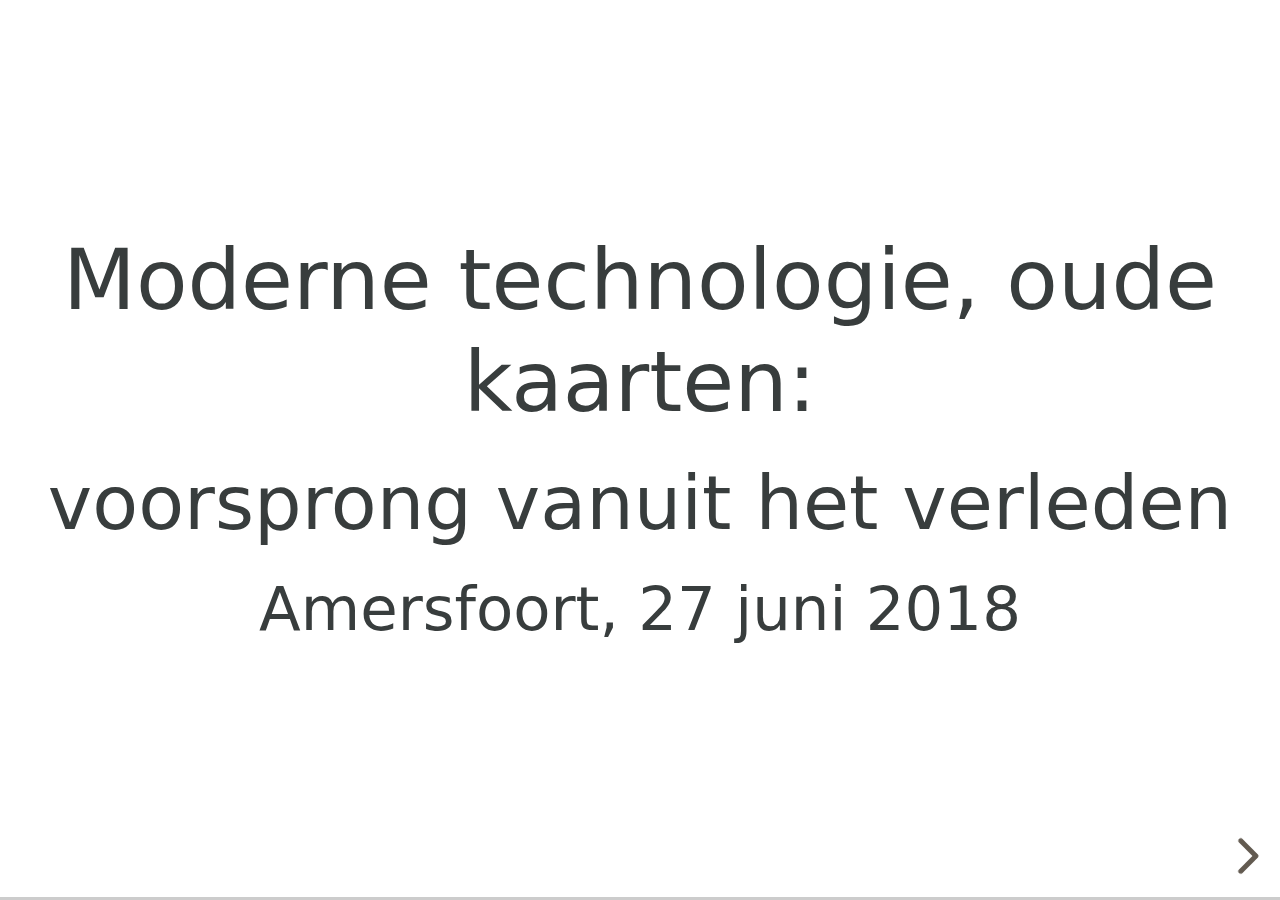
<file: index.html>
<!doctype html>
<html>
    <head>
        <meta charset="utf-8">
        <meta name="viewport" content="width=device-width, initial-scale=1.0, maximum-scale=1.0, user-scalable=no">

        <title>Moderne technologie, oude kaarten</title>
        <link rel="stylesheet" href="css/reveal.css">
        <link rel="stylesheet" href="css/theme/hicsuntleones.css">

        <!-- Theme used for syntax highlighting of code -->
        <link rel="stylesheet" href="lib/css/zenburn.css">

        <!-- Printing and PDF exports -->
        <script>
            var link = document.createElement( 'link' );
            link.rel = 'stylesheet';
            link.type = 'text/css';
            link.href = window.location.search.match( /print-pdf/gi ) ? 'css/print/pdf.css' : 'css/print/paper.css';
            document.getElementsByTagName( 'head' )[0].appendChild( link );
        </script>
    </head>
    <body>
        <div class="reveal">
            <div class="slides">
                <section>
                    <h1>Moderne technologie, oude kaarten:</h1>
                    <h2>voorsprong vanuit het verleden</h2>
                    <h3>Amersfoort, 27 juni 2018</h3>
                </section>
                <section>
                    <h1>Edward Mac Gillavry</h1>
                </section>
                <section>
                    <h1><img src="img/webmapper_logo_tekst.png" style="width: 40%" /></h1>
                    <h2>What the map can be</h2>
                    <p>Wij maken interactieve kaarten en datavisualisaties.</p>
                    <p>Onze expertise is open {source; data; standaarden}.</p>
                    <p>Onze kracht is het combineren van cartografie, webtechnologie en geo.</p>
                </section>
                <section data-background="img/infographic_wide.png"></section>
                <section data-background="img/droombeek.jpg"></section>
                <section data-background="img/lostintime.png"></section>
                <section>
                    <img src="img/welp.jpg"/>
                </section>
                <section>
                <h1>Hic Sunt Leones</h1>
                <ul>
                    <li><a href="https://bertspaan.nl/">Bert Spaan</a></li>
                    <li><a href="https://www.zandhuis.nl/">Ivo Zandhuis</a></li>
                    <li><a href="https://www.dreis.nl/">Petra Dreisk&auml;mper</a></li>
                    <li><a href="http://www.islandsofmeaning.nl/">Menno den Engelse</a></li>
                    <li><a href="https://webmapper.net/">Edward Mac Gillavry</a></li>
                </ul>
                </section>
                <section data-background="img/jodenadam1941.png" style="width: 100%;"></section>
                <section data-background="img/tiles-loading.gif" style="width: 100%;">
                    <h1>Tiles</h1>
                    <p>256 x 256 pixels</p>
                    <p>zelfde grid, zelfde projectie</p>
                    <p class="fragment grow">Kleinere tegels zijn sneller dan 1 grote</p>
                    <p>Naadloos en snel</p>
                    <p><q>Slippy maps</q></p>
                </section>
                <section data-background="img/citydata-adam.png" style="width: 100%;"></section>
                <section data-background="img/amsterdamtimemachine-nl.png" style="width: 100%;">
                </section>
                <section>
                    <h1>Tiling Amsterdam</h1>
                    <ul>
                        <li class="fragment visible" data-fragment-index="1"><a href="http://amsterdamtimemachine.nl">amsterdamtimemachine.nl</a></li>
                        <li class="fragment visible" data-fragment-index="2">6 tile sets (1625 &mdash; 1985)</li>
                        <li class="fragment visible" data-fragment-index="3">Hosted at <a href="https://www.huygens.knaw.nl/?lang=en">Huygens ING</a></li>
                        <li class="fragment visible" data-fragment-index="4">Freely available</li>
                        <li class="fragment visible" data-fragment-index="5">Uses de facto XYZ map tiling schema</li>
                        <li class="fragment visible" data-fragment-index="6">Web Mercator projection</li>
                    </ul>
                </section>
                <section data-background="img/cholera.jpg" style="width: 100%;"></section>
                <section data-background-iframe="http://kolerekaart.nl" data-background-interactive></section>
                <section data-background-iframe="https://morphocode.com/location-time-urban-data-visualization/" data-background-interactive></section>
                <section data-background-iframe="https://apps.webmapper.nl/gebouwen/#15/52.15854/5.38327/0.8/60"></section>
                <section data-background-iframe="map/index.html" data-background-interactive></section>
                <section data-background="img/dataplatform.png" style="width: 100%;"></section>
                <section data-background="img/5-hetvolk-foto.png" style="width: 100%;"></section>
                <section data-background="img/architectuur-utrechtinvogelvlucht.png" style="width: 100%;"></section>
                <section>
                    <h1>Conclusies</h1>
                    <ul>
                        <li class="fragment visible" data-fragment-index="1">Erfgoedroutes?</li>
                        <li class="fragment visible" data-fragment-index="2">Maak de data en API's open</li>
                        <li class="fragment visible" data-fragment-index="3">Geo-kennis in het heden</a></li>
                        <li class="fragment visible" data-fragment-index="4">Data uit het verleden</li>
                    </ul>
                </section>
            </div>
        </div>
        <script src="lib/js/head.min.js"></script>
        <script src="js/reveal.js"></script>
        <script>
            // More info about config & dependencies:
            // - https://github.com/hakimel/reveal.js#configuration
            // - https://github.com/hakimel/reveal.js#dependencies
            Reveal.initialize({
                history: true,
                dependencies: [
                    { src: 'plugin/markdown/marked.js' },
                    { src: 'plugin/markdown/markdown.js' },
                    { src: 'plugin/notes/notes.js', async: true },
                    { src: 'plugin/highlight/highlight.js', async: true, callback: function() { hljs.initHighlightingOnLoad(); } }
                ]
            });

        </script>
    </body>
</html>
</file>
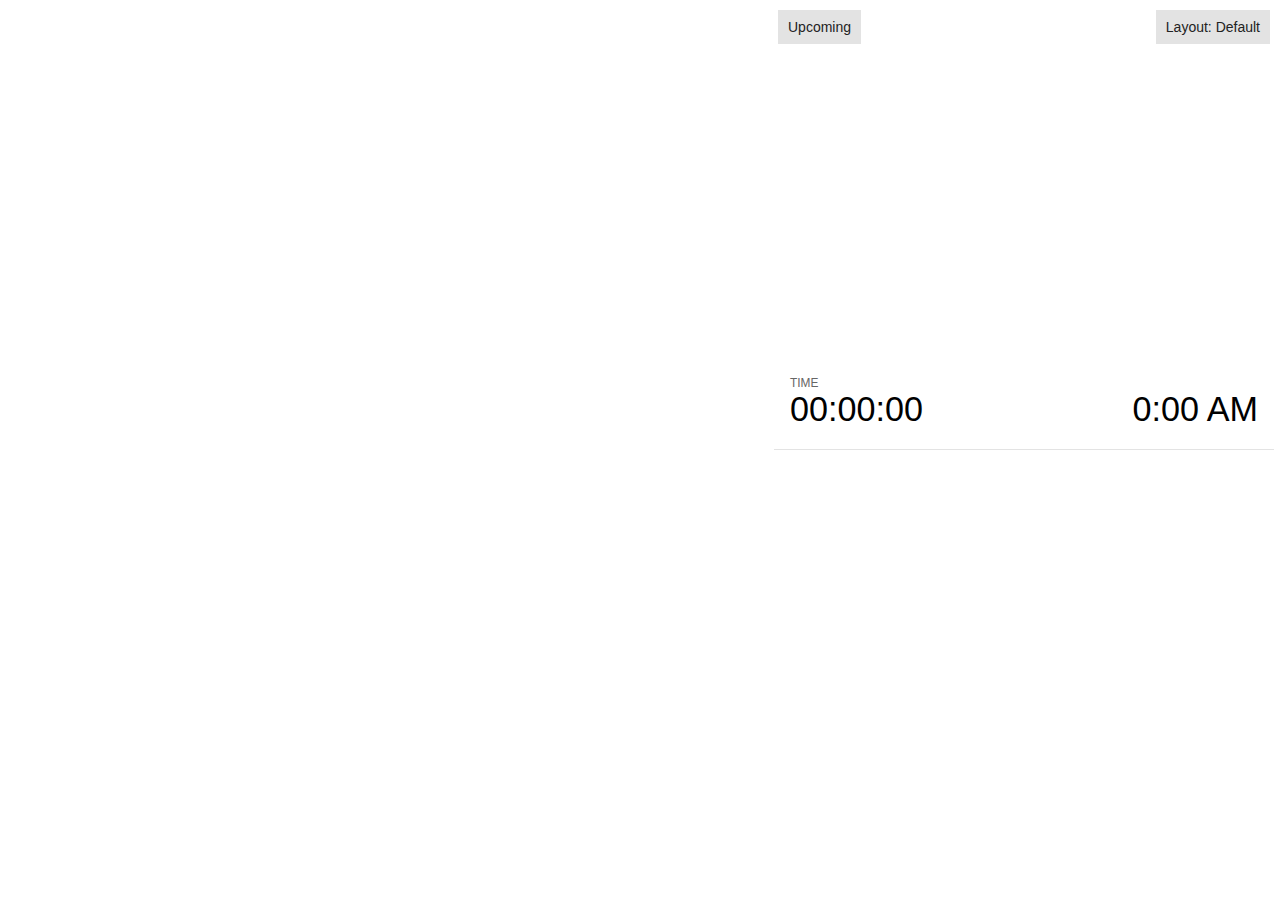
<file: plugin/notes/notes.html>
<!doctype html>
<html lang="en">
	<head>
		<meta charset="utf-8">

		<title>reveal.js - Slide Notes</title>

		<style>
			body {
				font-family: Helvetica;
				font-size: 18px;
			}

			#current-slide,
			#upcoming-slide,
			#speaker-controls {
				padding: 6px;
				box-sizing: border-box;
				-moz-box-sizing: border-box;
			}

			#current-slide iframe,
			#upcoming-slide iframe {
				width: 100%;
				height: 100%;
				border: 1px solid #ddd;
			}

			#current-slide .label,
			#upcoming-slide .label {
				position: absolute;
				top: 10px;
				left: 10px;
				z-index: 2;
			}

			.overlay-element {
				height: 34px;
				line-height: 34px;
				padding: 0 10px;
				text-shadow: none;
				background: rgba( 220, 220, 220, 0.8 );
				color: #222;
				font-size: 14px;
			}

			.overlay-element.interactive:hover {
				background: rgba( 220, 220, 220, 1 );
			}

			#current-slide {
				position: absolute;
				width: 60%;
				height: 100%;
				top: 0;
				left: 0;
				padding-right: 0;
			}

			#upcoming-slide {
				position: absolute;
				width: 40%;
				height: 40%;
				right: 0;
				top: 0;
			}

			/* Speaker controls */
			#speaker-controls {
				position: absolute;
				top: 40%;
				right: 0;
				width: 40%;
				height: 60%;
				overflow: auto;
				font-size: 18px;
			}

				.speaker-controls-time.hidden,
				.speaker-controls-notes.hidden {
					display: none;
				}

				.speaker-controls-time .label,
				.speaker-controls-pace .label,
				.speaker-controls-notes .label {
					text-transform: uppercase;
					font-weight: normal;
					font-size: 0.66em;
					color: #666;
					margin: 0;
				}

				.speaker-controls-time, .speaker-controls-pace {
					border-bottom: 1px solid rgba( 200, 200, 200, 0.5 );
					margin-bottom: 10px;
					padding: 10px 16px;
					padding-bottom: 20px;
					cursor: pointer;
				}

				.speaker-controls-time .reset-button {
					opacity: 0;
					float: right;
					color: #666;
					text-decoration: none;
				}
				.speaker-controls-time:hover .reset-button {
					opacity: 1;
				}

				.speaker-controls-time .timer,
				.speaker-controls-time .clock {
					width: 50%;
				}

				.speaker-controls-time .timer,
				.speaker-controls-time .clock,
				.speaker-controls-time .pacing .hours-value,
				.speaker-controls-time .pacing .minutes-value,
				.speaker-controls-time .pacing .seconds-value {
					font-size: 1.9em;
				}

				.speaker-controls-time .timer {
					float: left;
				}

				.speaker-controls-time .clock {
					float: right;
					text-align: right;
				}

				.speaker-controls-time span.mute {
					opacity: 0.3;
				}

				.speaker-controls-time .pacing-title {
					margin-top: 5px;
				}

				.speaker-controls-time .pacing.ahead {
					color: blue;
				}

				.speaker-controls-time .pacing.on-track {
					color: green;
				}

				.speaker-controls-time .pacing.behind {
					color: red;
				}

				.speaker-controls-notes {
					padding: 10px 16px;
				}

				.speaker-controls-notes .value {
					margin-top: 5px;
					line-height: 1.4;
					font-size: 1.2em;
				}

			/* Layout selector */
			#speaker-layout {
				position: absolute;
				top: 10px;
				right: 10px;
				color: #222;
				z-index: 10;
			}
				#speaker-layout select {
					position: absolute;
					width: 100%;
					height: 100%;
					top: 0;
					left: 0;
					border: 0;
					box-shadow: 0;
					cursor: pointer;
					opacity: 0;

					font-size: 1em;
					background-color: transparent;

					-moz-appearance: none;
					-webkit-appearance: none;
					-webkit-tap-highlight-color: rgba(0, 0, 0, 0);
				}

				#speaker-layout select:focus {
					outline: none;
					box-shadow: none;
				}

			.clear {
				clear: both;
			}

			/* Speaker layout: Wide */
			body[data-speaker-layout="wide"] #current-slide,
			body[data-speaker-layout="wide"] #upcoming-slide {
				width: 50%;
				height: 45%;
				padding: 6px;
			}

			body[data-speaker-layout="wide"] #current-slide {
				top: 0;
				left: 0;
			}

			body[data-speaker-layout="wide"] #upcoming-slide {
				top: 0;
				left: 50%;
			}

			body[data-speaker-layout="wide"] #speaker-controls {
				top: 45%;
				left: 0;
				width: 100%;
				height: 50%;
				font-size: 1.25em;
			}

			/* Speaker layout: Tall */
			body[data-speaker-layout="tall"] #current-slide,
			body[data-speaker-layout="tall"] #upcoming-slide {
				width: 45%;
				height: 50%;
				padding: 6px;
			}

			body[data-speaker-layout="tall"] #current-slide {
				top: 0;
				left: 0;
			}

			body[data-speaker-layout="tall"] #upcoming-slide {
				top: 50%;
				left: 0;
			}

			body[data-speaker-layout="tall"] #speaker-controls {
				padding-top: 40px;
				top: 0;
				left: 45%;
				width: 55%;
				height: 100%;
				font-size: 1.25em;
			}

			/* Speaker layout: Notes only */
			body[data-speaker-layout="notes-only"] #current-slide,
			body[data-speaker-layout="notes-only"] #upcoming-slide {
				display: none;
			}

			body[data-speaker-layout="notes-only"] #speaker-controls {
				padding-top: 40px;
				top: 0;
				left: 0;
				width: 100%;
				height: 100%;
				font-size: 1.25em;
			}

			@media screen and (max-width: 1080px) {
				body[data-speaker-layout="default"] #speaker-controls {
					font-size: 16px;
				}
			}

			@media screen and (max-width: 900px) {
				body[data-speaker-layout="default"] #speaker-controls {
					font-size: 14px;
				}
			}

			@media screen and (max-width: 800px) {
				body[data-speaker-layout="default"] #speaker-controls {
					font-size: 12px;
				}
			}

		</style>
	</head>

	<body>

		<div id="current-slide"></div>
		<div id="upcoming-slide"><span class="overlay-element label">Upcoming</span></div>
		<div id="speaker-controls">
			<div class="speaker-controls-time">
				<h4 class="label">Time <span class="reset-button">Click to Reset</span></h4>
				<div class="clock">
					<span class="clock-value">0:00 AM</span>
				</div>
				<div class="timer">
					<span class="hours-value">00</span><span class="minutes-value">:00</span><span class="seconds-value">:00</span>
				</div>
				<div class="clear"></div>

				<h4 class="label pacing-title" style="display: none">Pacing – Time to finish current slide</h4>
				<div class="pacing" style="display: none">
					<span class="hours-value">00</span><span class="minutes-value">:00</span><span class="seconds-value">:00</span>
				</div>
			</div>

			<div class="speaker-controls-notes hidden">
				<h4 class="label">Notes</h4>
				<div class="value"></div>
			</div>
		</div>
		<div id="speaker-layout" class="overlay-element interactive">
			<span class="speaker-layout-label"></span>
			<select class="speaker-layout-dropdown"></select>
		</div>

		<script src="../../plugin/markdown/marked.js"></script>
		<script>

			(function() {

				var notes,
					notesValue,
					currentState,
					currentSlide,
					upcomingSlide,
					layoutLabel,
					layoutDropdown,
					connected = false;

				var SPEAKER_LAYOUTS = {
					'default': 'Default',
					'wide': 'Wide',
					'tall': 'Tall',
					'notes-only': 'Notes only'
				};

				setupLayout();

				window.addEventListener( 'message', function( event ) {

					var data = JSON.parse( event.data );

					// The overview mode is only useful to the reveal.js instance
					// where navigation occurs so we don't sync it
					if( data.state ) delete data.state.overview;

					// Messages sent by the notes plugin inside of the main window
					if( data && data.namespace === 'reveal-notes' ) {
						if( data.type === 'connect' ) {
							handleConnectMessage( data );
						}
						else if( data.type === 'state' ) {
							handleStateMessage( data );
						}
					}
					// Messages sent by the reveal.js inside of the current slide preview
					else if( data && data.namespace === 'reveal' ) {
						if( /ready/.test( data.eventName ) ) {
							// Send a message back to notify that the handshake is complete
							window.opener.postMessage( JSON.stringify({ namespace: 'reveal-notes', type: 'connected'} ), '*' );
						}
						else if( /slidechanged|fragmentshown|fragmenthidden|paused|resumed/.test( data.eventName ) && currentState !== JSON.stringify( data.state ) ) {

							window.opener.postMessage( JSON.stringify({ method: 'setState', args: [ data.state ]} ), '*' );

						}
					}

				} );

				/**
				 * Called when the main window is trying to establish a
				 * connection.
				 */
				function handleConnectMessage( data ) {

					if( connected === false ) {
						connected = true;

						setupIframes( data );
						setupKeyboard();
						setupNotes();
						setupTimer();
					}

				}

				/**
				 * Called when the main window sends an updated state.
				 */
				function handleStateMessage( data ) {

					// Store the most recently set state to avoid circular loops
					// applying the same state
					currentState = JSON.stringify( data.state );

					// No need for updating the notes in case of fragment changes
					if ( data.notes ) {
						notes.classList.remove( 'hidden' );
						notesValue.style.whiteSpace = data.whitespace;
						if( data.markdown ) {
							notesValue.innerHTML = marked( data.notes );
						}
						else {
							notesValue.innerHTML = data.notes;
						}
					}
					else {
						notes.classList.add( 'hidden' );
					}

					// Update the note slides
					currentSlide.contentWindow.postMessage( JSON.stringify({ method: 'setState', args: [ data.state ] }), '*' );
					upcomingSlide.contentWindow.postMessage( JSON.stringify({ method: 'setState', args: [ data.state ] }), '*' );
					upcomingSlide.contentWindow.postMessage( JSON.stringify({ method: 'next' }), '*' );

				}

				// Limit to max one state update per X ms
				handleStateMessage = debounce( handleStateMessage, 200 );

				/**
				 * Forward keyboard events to the current slide window.
				 * This enables keyboard events to work even if focus
				 * isn't set on the current slide iframe.
				 */
				function setupKeyboard() {

					document.addEventListener( 'keydown', function( event ) {
						currentSlide.contentWindow.postMessage( JSON.stringify({ method: 'triggerKey', args: [ event.keyCode ] }), '*' );
					} );

				}

				/**
				 * Creates the preview iframes.
				 */
				function setupIframes( data ) {

					var params = [
						'receiver',
						'progress=false',
						'history=false',
						'transition=none',
						'autoSlide=0',
						'backgroundTransition=none'
					].join( '&' );

					var urlSeparator = /\?/.test(data.url) ? '&' : '?';
					var hash = '#/' + data.state.indexh + '/' + data.state.indexv;
					var currentURL = data.url + urlSeparator + params + '&postMessageEvents=true' + hash;
					var upcomingURL = data.url + urlSeparator + params + '&controls=false' + hash;

					currentSlide = document.createElement( 'iframe' );
					currentSlide.setAttribute( 'width', 1280 );
					currentSlide.setAttribute( 'height', 1024 );
					currentSlide.setAttribute( 'src', currentURL );
					document.querySelector( '#current-slide' ).appendChild( currentSlide );

					upcomingSlide = document.createElement( 'iframe' );
					upcomingSlide.setAttribute( 'width', 640 );
					upcomingSlide.setAttribute( 'height', 512 );
					upcomingSlide.setAttribute( 'src', upcomingURL );
					document.querySelector( '#upcoming-slide' ).appendChild( upcomingSlide );

				}

				/**
				 * Setup the notes UI.
				 */
				function setupNotes() {

					notes = document.querySelector( '.speaker-controls-notes' );
					notesValue = document.querySelector( '.speaker-controls-notes .value' );

				}

				function getTimings() {

					var slides = Reveal.getSlides();
					var defaultTiming = Reveal.getConfig().defaultTiming;
					if (defaultTiming == null) {
						return null;
					}
					var timings = [];
					for ( var i in slides ) {
						var slide = slides[i];
						var timing = defaultTiming;
						if( slide.hasAttribute( 'data-timing' )) {
							var t = slide.getAttribute( 'data-timing' );
							timing = parseInt(t);
							if( isNaN(timing) ) {
								console.warn("Could not parse timing '" + t + "' of slide " + i + "; using default of " + defaultTiming);
								timing = defaultTiming;
							}
						}
						timings.push(timing);
					}
					return timings;

				}

				/**
				 * Return the number of seconds allocated for presenting
				 * all slides up to and including this one.
				 */
				function getTimeAllocated(timings) {

					var slides = Reveal.getSlides();
					var allocated = 0;
					var currentSlide = Reveal.getSlidePastCount();
					for (var i in slides.slice(0, currentSlide + 1)) {
						allocated += timings[i];
					}
					return allocated;

				}

				/**
				 * Create the timer and clock and start updating them
				 * at an interval.
				 */
				function setupTimer() {

					var start = new Date(),
					timeEl = document.querySelector( '.speaker-controls-time' ),
					clockEl = timeEl.querySelector( '.clock-value' ),
					hoursEl = timeEl.querySelector( '.hours-value' ),
					minutesEl = timeEl.querySelector( '.minutes-value' ),
					secondsEl = timeEl.querySelector( '.seconds-value' ),
					pacingTitleEl = timeEl.querySelector( '.pacing-title' ),
					pacingEl = timeEl.querySelector( '.pacing' ),
					pacingHoursEl = pacingEl.querySelector( '.hours-value' ),
					pacingMinutesEl = pacingEl.querySelector( '.minutes-value' ),
					pacingSecondsEl = pacingEl.querySelector( '.seconds-value' );

					var timings = getTimings();
					if (timings !== null) {
						pacingTitleEl.style.removeProperty('display');
						pacingEl.style.removeProperty('display');
					}

					function _displayTime( hrEl, minEl, secEl, time) {

						var sign = Math.sign(time) == -1 ? "-" : "";
						time = Math.abs(Math.round(time / 1000));
						var seconds = time % 60;
						var minutes = Math.floor( time / 60 ) % 60 ;
						var hours = Math.floor( time / ( 60 * 60 )) ;
						hrEl.innerHTML = sign + zeroPadInteger( hours );
						if (hours == 0) {
							hrEl.classList.add( 'mute' );
						}
						else {
							hrEl.classList.remove( 'mute' );
						}
						minEl.innerHTML = ':' + zeroPadInteger( minutes );
						if (hours == 0 && minutes == 0) {
							minEl.classList.add( 'mute' );
						}
						else {
							minEl.classList.remove( 'mute' );
						}
						secEl.innerHTML = ':' + zeroPadInteger( seconds );
					}

					function _updateTimer() {

						var diff, hours, minutes, seconds,
						now = new Date();

						diff = now.getTime() - start.getTime();

						clockEl.innerHTML = now.toLocaleTimeString( 'en-US', { hour12: true, hour: '2-digit', minute:'2-digit' } );
						_displayTime( hoursEl, minutesEl, secondsEl, diff );
						if (timings !== null) {
							_updatePacing(diff);
						}

					}

					function _updatePacing(diff) {

						var slideEndTiming = getTimeAllocated(timings) * 1000;
						var currentSlide = Reveal.getSlidePastCount();
						var currentSlideTiming = timings[currentSlide] * 1000;
						var timeLeftCurrentSlide = slideEndTiming - diff;
						if (timeLeftCurrentSlide < 0) {
							pacingEl.className = 'pacing behind';
						}
						else if (timeLeftCurrentSlide < currentSlideTiming) {
							pacingEl.className = 'pacing on-track';
						}
						else {
							pacingEl.className = 'pacing ahead';
						}
						_displayTime( pacingHoursEl, pacingMinutesEl, pacingSecondsEl, timeLeftCurrentSlide );

					}

					// Update once directly
					_updateTimer();

					// Then update every second
					setInterval( _updateTimer, 1000 );

					function _resetTimer() {

						if (timings == null) {
							start = new Date();
						}
						else {
							// Reset timer to beginning of current slide
							var slideEndTiming = getTimeAllocated(timings) * 1000;
							var currentSlide = Reveal.getSlidePastCount();
							var currentSlideTiming = timings[currentSlide] * 1000;
							var previousSlidesTiming = slideEndTiming - currentSlideTiming;
							var now = new Date();
							start = new Date(now.getTime() - previousSlidesTiming);
						}
						_updateTimer();

					}

					timeEl.addEventListener( 'click', function() {
						_resetTimer();
						return false;
					} );

				}

				/**
				 * Sets up the speaker view layout and layout selector.
				 */
				function setupLayout() {

					layoutDropdown = document.querySelector( '.speaker-layout-dropdown' );
					layoutLabel = document.querySelector( '.speaker-layout-label' );

					// Render the list of available layouts
					for( var id in SPEAKER_LAYOUTS ) {
						var option = document.createElement( 'option' );
						option.setAttribute( 'value', id );
						option.textContent = SPEAKER_LAYOUTS[ id ];
						layoutDropdown.appendChild( option );
					}

					// Monitor the dropdown for changes
					layoutDropdown.addEventListener( 'change', function( event ) {

						setLayout( layoutDropdown.value );

					}, false );

					// Restore any currently persisted layout
					setLayout( getLayout() );

				}

				/**
				 * Sets a new speaker view layout. The layout is persisted
				 * in local storage.
				 */
				function setLayout( value ) {

					var title = SPEAKER_LAYOUTS[ value ];

					layoutLabel.innerHTML = 'Layout' + ( title ? ( ': ' + title ) : '' );
					layoutDropdown.value = value;

					document.body.setAttribute( 'data-speaker-layout', value );

					// Persist locally
					if( supportsLocalStorage() ) {
						window.localStorage.setItem( 'reveal-speaker-layout', value );
					}

				}

				/**
				 * Returns the ID of the most recently set speaker layout
				 * or our default layout if none has been set.
				 */
				function getLayout() {

					if( supportsLocalStorage() ) {
						var layout = window.localStorage.getItem( 'reveal-speaker-layout' );
						if( layout ) {
							return layout;
						}
					}

					// Default to the first record in the layouts hash
					for( var id in SPEAKER_LAYOUTS ) {
						return id;
					}

				}

				function supportsLocalStorage() {

					try {
						localStorage.setItem('test', 'test');
						localStorage.removeItem('test');
						return true;
					}
					catch( e ) {
						return false;
					}

				}

				function zeroPadInteger( num ) {

					var str = '00' + parseInt( num );
					return str.substring( str.length - 2 );

				}

				/**
				 * Limits the frequency at which a function can be called.
				 */
				function debounce( fn, ms ) {

					var lastTime = 0,
						timeout;

					return function() {

						var args = arguments;
						var context = this;

						clearTimeout( timeout );

						var timeSinceLastCall = Date.now() - lastTime;
						if( timeSinceLastCall > ms ) {
							fn.apply( context, args );
							lastTime = Date.now();
						}
						else {
							timeout = setTimeout( function() {
								fn.apply( context, args );
								lastTime = Date.now();
							}, ms - timeSinceLastCall );
						}

					}

				}

			})();

		</script>
	</body>
</html>
</file>
<file: css/theme/hicsuntleones.css>
/**
 * A simple theme for reveal.js presentations, similar
 * using Hic Sunt Leones style elements
 */

@import url('https://fonts.googleapis.com/css?family=PT+Sans:400,700,400italic,700italic');
.reveal a {
  line-height: 1.3em; }

/*********************************************
 * GLOBAL STYLES
 *********************************************/
body {
  background: #fff;
  background-color: #fff; }

.reveal {
  font-family: 'PT Serif', Verdana, Sans, sans-serif;
  font-size: 38px;
  font-weight: normal;
  color: #000; }

::selection {
  color: #fff;
  background: #26351C;
  text-shadow: none; }

::-moz-selection {
  color: #fff;
  background: #26351C;
  text-shadow: none; }

.reveal .slides > section,
.reveal .slides > section > section {
  line-height: 1.3;
  font-weight: inherit; }

/*********************************************
 * HEADERS
 *********************************************/
.reveal h1,
.reveal h2,
.reveal h3,
.reveal h4,
.reveal h5,
.reveal h6 {
  margin: 0 0 20px 0;
  color: #383D3D;
  font-family: 'PT Serif', Verdana, Sans, sans-serif;
  font-weight: normal;
  line-height: 1.2;
  letter-spacing: normal;
  text-transform: none;
  text-shadow: none;
  word-wrap: break-word; }

.reveal h1 {
  font-size: 1.8em; }

.reveal h2 {
  font-size: 1.6em; }

.reveal h3 {
  font-size: 1.3em; }

.reveal h4 {
  font-size: 1em; }

.reveal h1 {
  text-shadow: none; }

/*********************************************
 * OTHER
 *********************************************/
.reveal p {
  margin: 20px 0;
  line-height: 1.3; }

/* Ensure certain elements are never larger than the slide itself */
.reveal img,
.reveal video,
.reveal iframe {
  max-width: 95%;
  max-height: 95%; }

.reveal strong,
.reveal b {
  font-weight: bold; }

.reveal em {
  font-style: italic; }

.reveal ol,
.reveal dl,
.reveal ul {
  display: inline-block;
  text-align: left;
  margin: 0 0 0 1em; }

.reveal ol {
  list-style-type: decimal; }

.reveal ul {
  list-style-type: disc; }

.reveal ul ul {
  list-style-type: square; }

.reveal ul ul ul {
  list-style-type: circle; }

.reveal ul ul,
.reveal ul ol,
.reveal ol ol,
.reveal ol ul {
  display: block;
  margin-left: 40px; }

.reveal dt {
  font-weight: bold; }

.reveal dd {
  margin-left: 40px; }

.reveal blockquote {
  display: block;
  position: relative;
  width: 70%;
  margin: 20px auto;
  padding: 5px;
  font-style: italic;
  background: rgba(255, 255, 255, 0.05);
  box-shadow: 0px 0px 2px rgba(0, 0, 0, 0.2); }

.reveal blockquote p:first-child,
.reveal blockquote p:last-child {
  display: inline-block; }

.reveal q {
  font-style: italic; }

.reveal pre {
  display: block;
  position: relative;
  width: 90%;
  margin: 20px auto;
  text-align: left;
  font-size: 0.55em;
  font-family: monospace;
  line-height: 1.2em;
  word-wrap: break-word;
  box-shadow: 0px 0px 6px rgba(0, 0, 0, 0.3); }

.reveal code {
  font-family: monospace;
  text-transform: none; }

.reveal pre code {
  display: block;
  padding: 5px;
  overflow: auto;
  max-height: 400px;
  word-wrap: normal; }

.reveal table {
  margin: auto;
  border-collapse: collapse;
  border-spacing: 0; }

.reveal table th {
  font-weight: bold; }

.reveal table th,
.reveal table td {
  text-align: left;
  padding: 0.2em 0.5em 0.2em 0.5em;
  border-bottom: 1px solid; }

.reveal table th[align="center"],
.reveal table td[align="center"] {
  text-align: center; }

.reveal table th[align="right"],
.reveal table td[align="right"] {
  text-align: right; }

.reveal table tbody tr:last-child th,
.reveal table tbody tr:last-child td {
  border-bottom: none; }

.reveal sup {
  vertical-align: super; }

.reveal sub {
  vertical-align: sub; }

.reveal small {
  display: inline-block;
  font-size: 0.6em;
  line-height: 1.2em;
  vertical-align: top; }

.reveal small * {
  vertical-align: top; }

/*********************************************
 * LINKS
 *********************************************/
.reveal a {
  color: #51483D;
  text-decoration: none;
  -webkit-transition: color .15s ease;
  -moz-transition: color .15s ease;
  transition: color .15s ease; }

.reveal a:hover {
  color: #8b7c69;
  text-shadow: none;
  border: none; }

.reveal .roll span:after {
  color: #fff;
  background: #25211c; }

/*********************************************
 * IMAGES
 *********************************************/
.reveal section img {
  margin: 15px 0px;
  background: rgba(255, 255, 255, 0.12);
  border: 0px solid #000;
  box-shadow: 0 0 0 rgba(0, 0, 0, 0.15); }

.reveal section img.plain {
  border: 0;
  box-shadow: none; }

.reveal a img {
  -webkit-transition: all .15s linear;
  -moz-transition: all .15s linear;
  transition: all .15s linear; }

.reveal a:hover img {
  background: rgba(255, 255, 255, 0.2);
  border-color: #51483D;
  box-shadow: 0 0 20px rgba(0, 0, 0, 0.55); }

/*********************************************
 * NAVIGATION CONTROLS
 *********************************************/
.reveal .controls {
  color: #51483D; }

/*********************************************
 * PROGRESS BAR
 *********************************************/
.reveal .progress {
  background: rgba(0, 0, 0, 0.2);
  color: #51483D; }

.reveal .progress span {
  -webkit-transition: width 800ms cubic-bezier(0.26, 0.86, 0.44, 0.985);
  -moz-transition: width 800ms cubic-bezier(0.26, 0.86, 0.44, 0.985);
  transition: width 800ms cubic-bezier(0.26, 0.86, 0.44, 0.985); }
</file>
<file: lib/css/zenburn.css>
/*

Zenburn style from voldmar.ru (c) Vladimir Epifanov <voldmar@voldmar.ru>
based on dark.css by Ivan Sagalaev

*/

.hljs {
  display: block;
  overflow-x: auto;
  padding: 0.5em;
  background: #3f3f3f;
  color: #dcdcdc;
}

.hljs-keyword,
.hljs-selector-tag,
.hljs-tag {
  color: #e3ceab;
}

.hljs-template-tag {
  color: #dcdcdc;
}

.hljs-number {
  color: #8cd0d3;
}

.hljs-variable,
.hljs-template-variable,
.hljs-attribute {
  color: #efdcbc;
}

.hljs-literal {
  color: #efefaf;
}

.hljs-subst {
  color: #8f8f8f;
}

.hljs-title,
.hljs-name,
.hljs-selector-id,
.hljs-selector-class,
.hljs-section,
.hljs-type {
  color: #efef8f;
}

.hljs-symbol,
.hljs-bullet,
.hljs-link {
  color: #dca3a3;
}

.hljs-deletion,
.hljs-string,
.hljs-built_in,
.hljs-builtin-name {
  color: #cc9393;
}

.hljs-addition,
.hljs-comment,
.hljs-quote,
.hljs-meta {
  color: #7f9f7f;
}


.hljs-emphasis {
  font-style: italic;
}

.hljs-strong {
  font-weight: bold;
}
</file>
